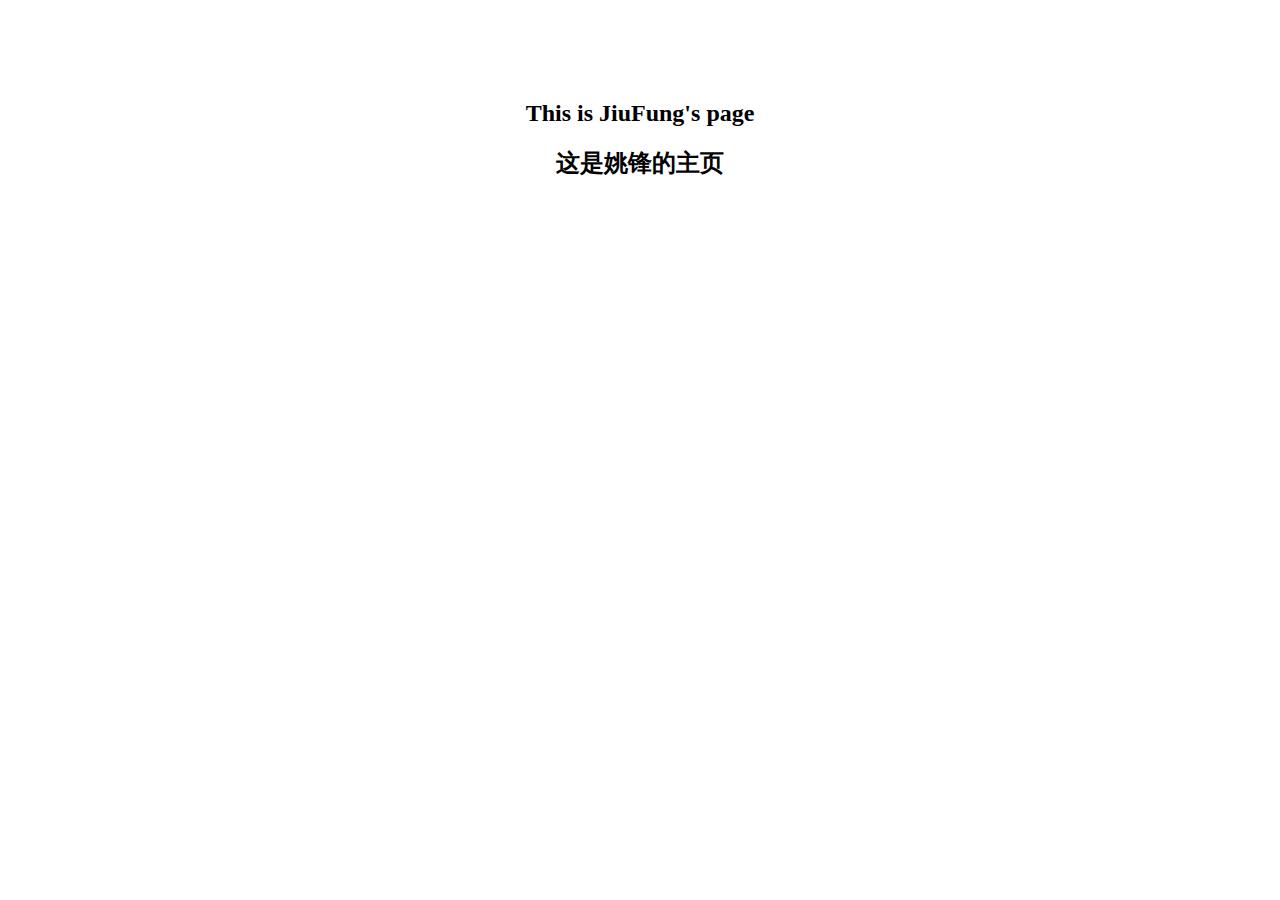
<file: index.html>
<!DOCTYPE html>
<html>
	<head>
		<meta charset="UTF-8">
		<title>The World Of Jiufung</title>
	</head>
	<body>
		<div align="center" style="margin-top: 100px;">
			<h2>This is JiuFung's page</h2>
			<h2>这是姚锋的主页</h2>
		</div>
	</body>
</html>
</file>
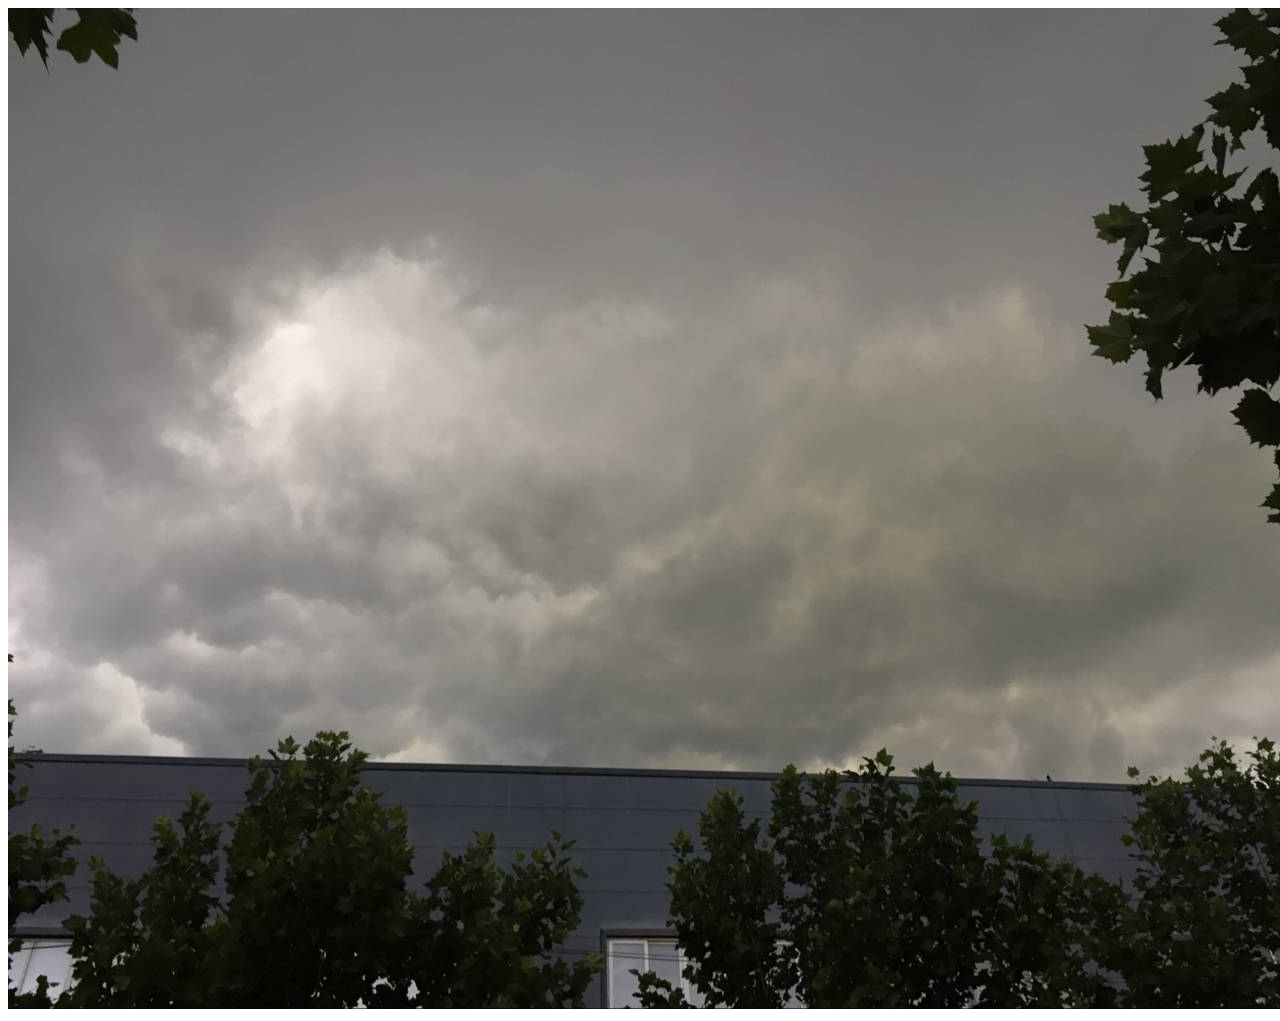
<file: c2.html>
<!DOCTYPE html>
<html>
	<head>
		<meta charset="UTF-8">
		<title></title>
		<style type="text/css">
		</style>
	</head>
	<body>
		<div style="text-align: center;">
			<img src="img/c2.png" />
		</div>
	</body>
</html>
</file>
<file: loading.html>
<!DOCTYPE html>
<html>
	<head>
		<meta charset="utf-8" />
		<title>loading</title>
		<style type="text/css">
			*{margin: 0;padding: 0;}
			.circleBox{
				width: 100px;
				height: 100px;
				position: absolute;
				left: 50%;
				top: 50%;
				margin-top: -50px;
				margin-left: -50px;
			}
			.circleBox p{
				width: 30px;
				height: 30px;
				background: white;
				border-radius: 50%;
				position: absolute;
				animation: move 0.8s infinite linear;
			}
			.circleBox p:nth-of-type(1){left: 0;top: 0;}
			.circleBox p:nth-of-type(2){right: 0;top: 0;}
			.circleBox p:nth-of-type(3){right: 0;bottom: 0;}
			.circleBox p:nth-of-type(4){left: 0;bottom: 0;}
			.circleBox:nth-of-type(2){transform: rotate(45deg);}
			@keyframes move{
				0%{transform: scale(0);}
				50%{transform: scale(1);}
				100%{transform: scale(0);}
			}
			.circleBox:nth-of-type(1) p:nth-of-type(1){animation-delay: -0.1s;}
			.circleBox:nth-of-type(2) p:nth-of-type(1){animation-delay: -0.2s;}
			.circleBox:nth-of-type(1) p:nth-of-type(2){animation-delay: -0.3s;}
			.circleBox:nth-of-type(2) p:nth-of-type(2){animation-delay: -0.4s;}
			.circleBox:nth-of-type(1) p:nth-of-type(3){animation-delay: -0.5s;}
			.circleBox:nth-of-type(2) p:nth-of-type(3){animation-delay: -0.6s;}
			.circleBox:nth-of-type(1) p:nth-of-type(4){animation-delay: -0.7s;}
			.circleBox:nth-of-type(2) p:nth-of-type(4){animation-delay: -0.8s;}
		</style>
	</head>
	
	<body style="background: black;">
		<div class="circleBox">
			<p></p>
			<p></p>
			<p></p>
			<p></p>
		</div>
		<div class="circleBox">
			<p></p>
			<p></p>
			<p></p>
			<p></p>
		</div>
	</body>
</html>
</file>
